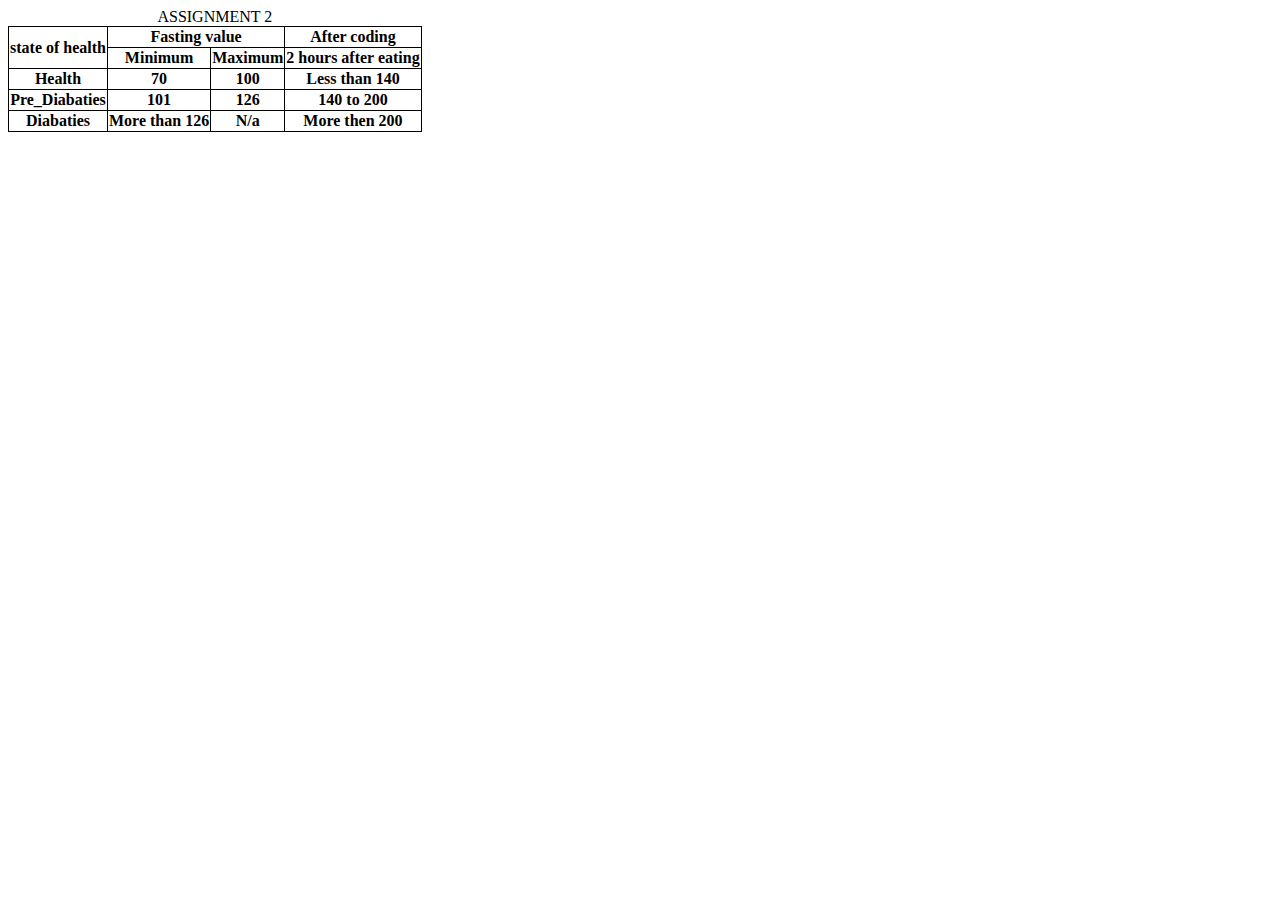
<file: responcive gallery/index.html>
<!DOCTYPE html>
<html lang="en">
<head>
    <meta charset="UTF-8">
    <meta http-equiv="X-UA-Compatible" content="IE=edge">
    <meta name="viewport" content="width=device-width, initial-scale=1.0">
    <title>Document</title>
    <style>
        table,td,th{
            border: 1px solid black;
            border-collapse: collapse;
        }
    </style>
</head>
<body>
    <table>
        <thead>
            <caption>ASSIGNMENT 2</caption>
        </thead>
        <TBODY>
            <tr>
                <th rowspan="2">state of health</th>
                <th colspan="2">Fasting value</th>
                <th>After coding</th>
            </tr>
            <tr>
                <th>Minimum</th>
                <th>Maximum</th>
                <th>2 hours after eating</th>
            </tr>
            <tr>
                <th>Health</th>
                <th>70</th>
                <th>100</th>
                <th>Less than 140</th>
            </tr>
            <tr>
                <th>Pre_Diabaties</th>
                <th>101</th>
                <th>126</th>
                <th>140 to 200</th>
            </tr>
            <tr>
                <th>Diabaties</th>
                <th>More than 126</th>
                <th>N/a</th>
                <th>More then 200</th>
            </tr>
        </TBODY>
    </table>
</body>
</html>
</file>
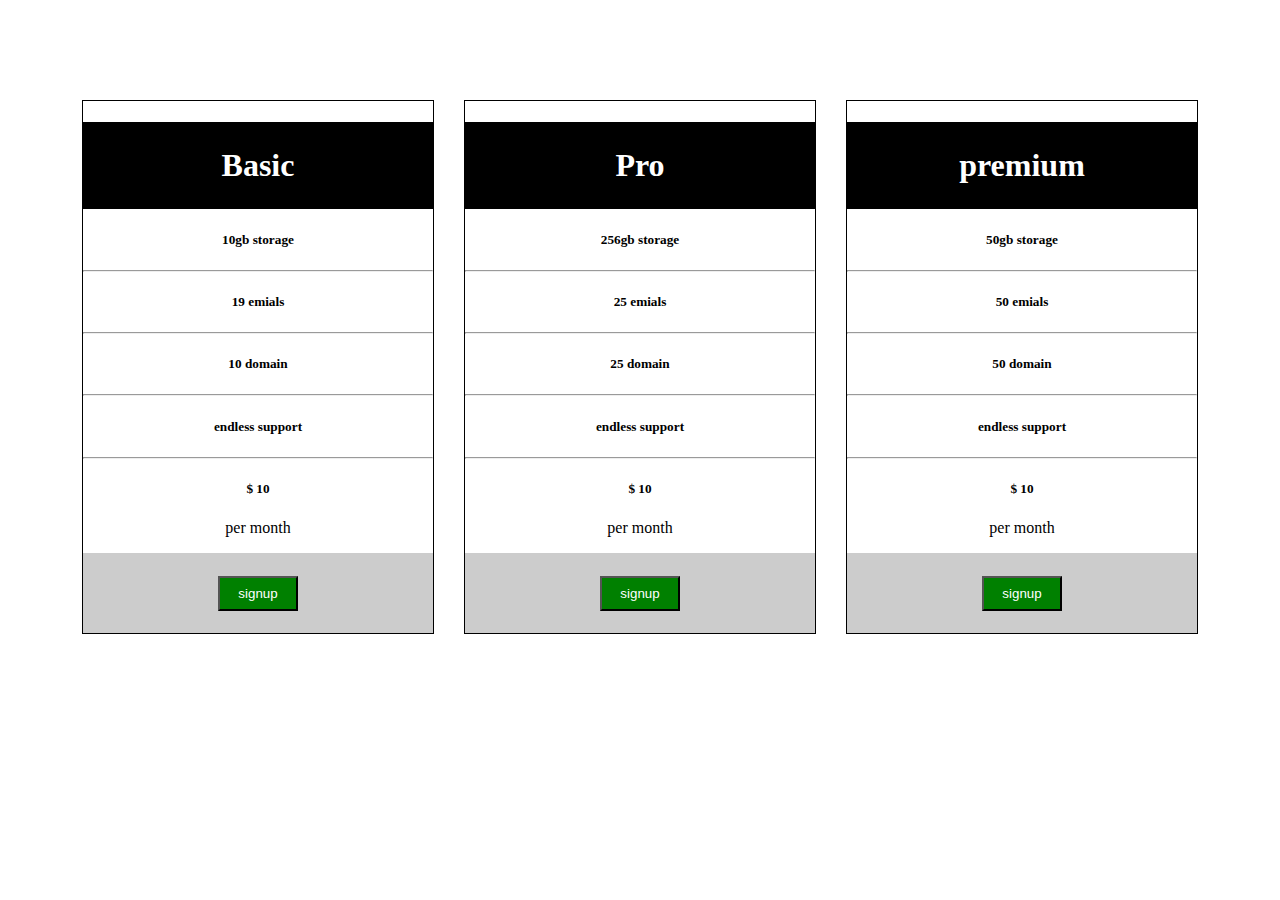
<file: flex/assignment -1/index.html>
<!DOCTYPE html>
<html lang="en">
<head>
    <meta charset="UTF-8">
    <meta http-equiv="X-UA-Compatible" content="IE=edge">
    <meta name="viewport" content="width=device-width, initial-scale=1.0">
    <title>pricing page</title>
    <link rel="stylesheet" href="style.css">
</head>
<body>
    <div class="containor">
        <div class="box">
            <div class="color">
                <h1>Basic</h1>
            </div>
            <h5>10gb storage</h5>
            <hr>
            <h5>19 emials</h5>
            <hr>
            <h5>10 domain</h5>
            <hr>
            <h5>endless support</h5>
            <hr>
            <div class="prize">
                <h5>$ 10</h5>
                <p>per month</p>
             </div>
            
             <div class="signup">
                <button class="oo">signup</button>
            </div>
        </div>
        <div class="box">
            <div class="color">
                <h1>Pro</h1>
            </div>
                <h5>256gb storage</h5>
                <hr>
                <h5>25 emials</h5>
                <hr>
                <h5>25 domain</h5>
                <hr>
                <h5>endless support</h5>
                <hr>
                <div class="prize">
                    <h5>$ 10</h5>
                    <p>per month</p>
                 </div>
                
                 <div class="signup">
                    <button class="oo">signup</button>
                </div>
            
        </div>
        <div class="box">
            <div class="color">
                <h1>premium</h1>
            </div>
                <h5>50gb storage</h5>
                <hr>
                <h5>50 emials</h5>
                <hr>
                <h5>50 domain</h5>
                <hr>
                <h5>endless support</h5>
                <hr>
            <div class="prize">
                <h5>$ 10</h5>
                <p>per month</p>
             </div>
             <div class="signup">
                <button class="oo">signup</button>
            </div>
            
        </div>
    </div>
</body>
</html>
</file>
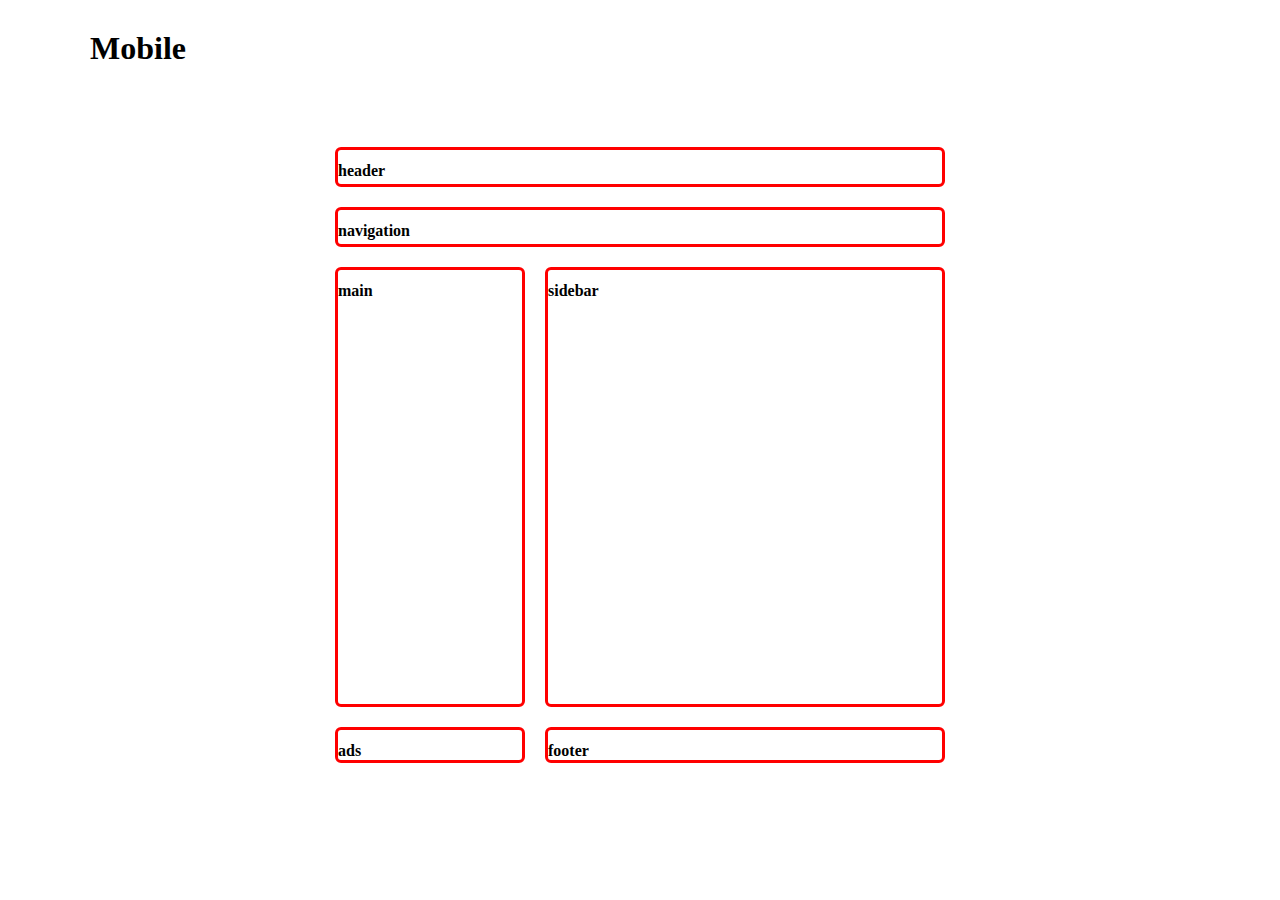
<file: grid/assignment-2/index.html>
<!DOCTYPE html>
<html lang="en">
<head>
    <meta charset="UTF-8">
    <meta http-equiv="X-UA-Compatible" content="IE=edge">
    <meta name="viewport" content="width=device-width, initial-scale=1.0">
    <title>Document</title>
    <link rel="stylesheet" href="style.css">
</head>
<body>
    <h1>Mobile</h1>
    <div class="containor">
        <!-- <h1>Mobile</h1> -->
        <div class="box" id="box-1"><h4>header</h4></div>
        <div class="box" id="box-2"><h4>navigation</h4></div>
        <div class="box" id="box-3"><h4>main</h4></div>
        <div class="box" id="box-4"><h4>sidebar</h4></div>
        <div class="box" id="box-5"><h4>ads</h4></div>
        <div class="box" id="box-6"><h4>footer</h4></div>
    </div>
    <script src="script.js"></script>
</body>
</html>
</file>
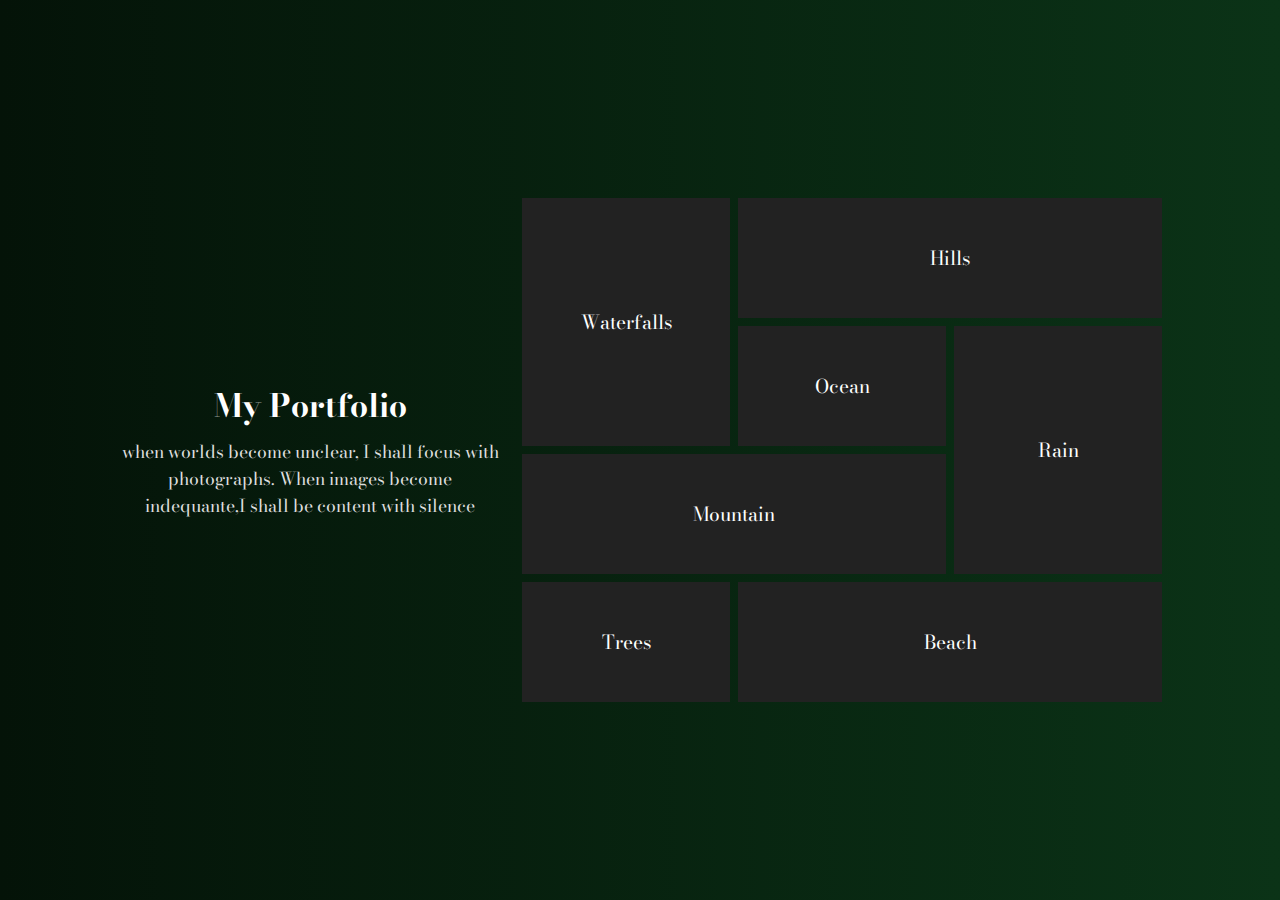
<file: projects/portfolio/index.html>
<!DOCTYPE html>
<html lang="en">
<head>
    <meta charset="UTF-8">
    <meta http-equiv="X-UA-Compatible" content="IE=edge">
    <meta name="viewport" content="width=device-width, initial-scale=1.0">
    <title>Portfoliyo</title>
    <link rel="stylesheet" href="style.css">
</head>
<body>
    <div class="containor">
        <div class="left-text">
            <h3 class="heading">My Portfolio</h3>
            <p class="subheading">when worlds become unclear, I shall focus with photographs. When images become indequante,I shall be content with silence</p>
        </div>
        <div class="gallery">
            <div class="box row-2" style="background-image: url(https://images.unsplash.com/photo-1433086966358-54859d0ed716?ixlib=rb-4.0.3&ixid=MnwxMjA3fDB8MHxwaG90by1wYWdlfHx8fGVufDB8fHx8&auto=format&fit=crop&w=687&q=80);">Waterfalls</div>
            <div class="box col-2" style="background-image: url(https://images.unsplash.com/photo-1470071459604-3b5ec3a7fe05?ixlib=rb-4.0.3&ixid=MnwxMjA3fDB8MHxwaG90by1wYWdlfHx8fGVufDB8fHx8&auto=format&fit=crop&w=1574&q=80);">Hills</div>
            <div class="box" style="background-image: url(https://images.unsplash.com/photo-1497449493050-aad1e7cad165?ixlib=rb-4.0.3&ixid=MnwxMjA3fDB8MHxwaG90by1wYWdlfHx8fGVufDB8fHx8&auto=format&fit=crop&w=765&q=80);">Ocean</div>
            <div class="box row-2" style="background-image: url(https://images.unsplash.com/photo-1534088568595-a066f410bcda?ixlib=rb-4.0.3&ixid=MnwxMjA3fDB8MHxwaG90by1wYWdlfHx8fGVufDB8fHx8&auto=format&fit=crop&w=751&q=80);">Rain</div>
            <div class="box col-2" style="background-image: url(https://images.unsplash.com/photo-1519681393784-d120267933ba?ixlib=rb-4.0.3&ixid=MnwxMjA3fDB8MHxwaG90by1wYWdlfHx8fGVufDB8fHx8&auto=format&fit=crop&w=1470&q=80);">Mountain</div>
            <div class="box" style="background-image: url(https://images.unsplash.com/photo-1503785640985-f62e3aeee448?ixlib=rb-4.0.3&ixid=MnwxMjA3fDB8MHxwaG90by1wYWdlfHx8fGVufDB8fHx8&auto=format&fit=crop&w=1474&q=80);">Trees</div>
            <div class="box col-2" style="background-image: url(https://images.unsplash.com/photo-1471922694854-ff1b63b20054?ixlib=rb-4.0.3&ixid=MnwxMjA3fDB8MHxwaG90by1wYWdlfHx8fGVufDB8fHx8&auto=format&fit=crop&w=2072&q=80);">Beach</div>
        </div>





    </div>
</body>
</html>
</file>
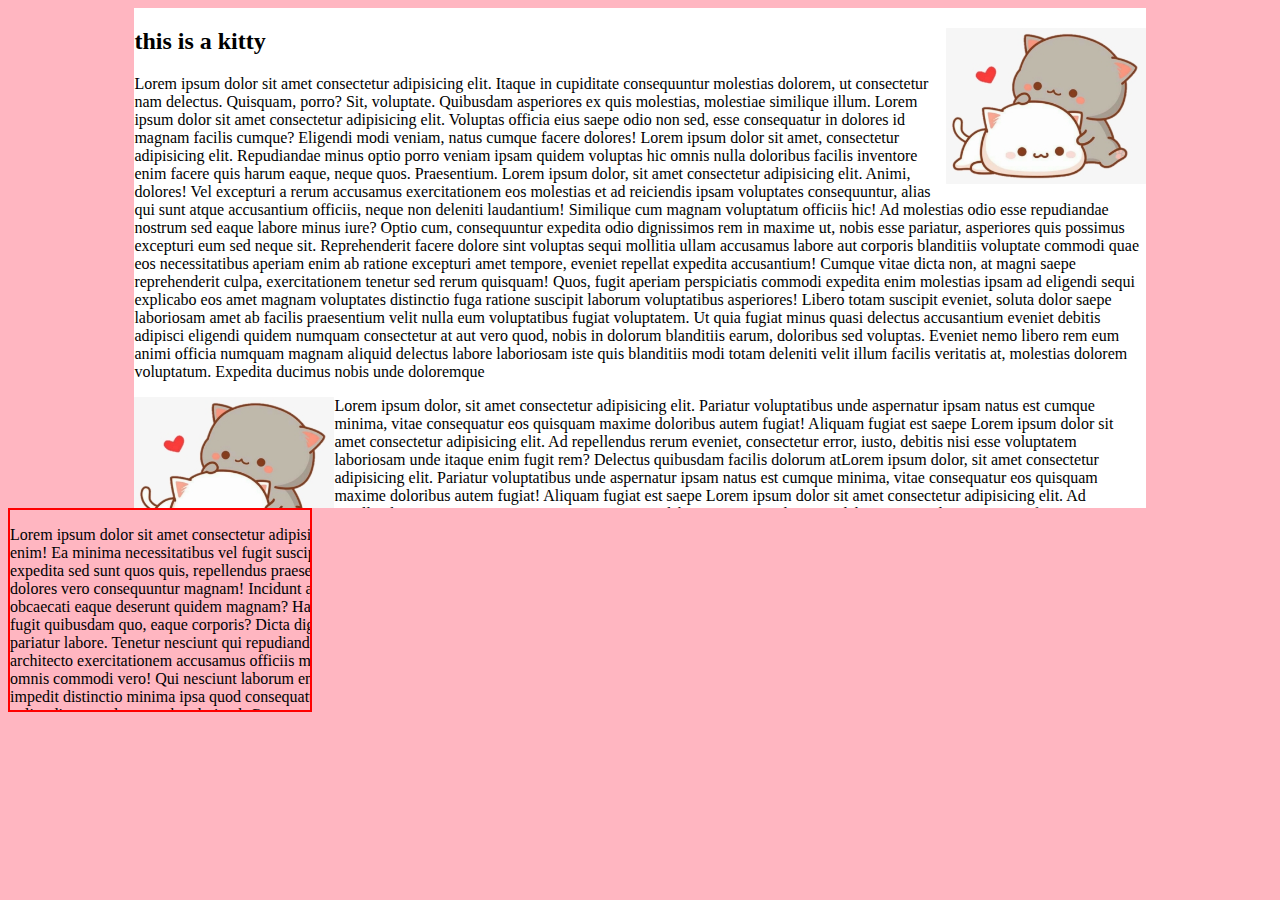
<file: kitties/kitties.html>
<!DOCTYPE html>
<html lang="en">
<head>
    <meta charset="UTF-8">
    <meta http-equiv="X-UA-Compatible" content="IE=edge">
    <meta name="viewport" content="width=device-width, initial-scale=1.0">
    <title>kitties</title>
    <link rel="stylesheet" href="kitties.css">
</head>
<body>
    <div class="container">
        <div class="text-box">
            <img  class="kitty" src="kitty.png" alt="kitty photo">
            <div class="text-heading">
                <h2>this is a kitty</h2>
                 <p class="top-heading" >Lorem ipsum dolor sit amet consectetur adipisicing elit. Itaque in cupiditate consequuntur molestias dolorem, ut consectetur nam delectus. Quisquam, porro? Sit, voluptate. Quibusdam asperiores ex quis molestias, molestiae similique illum. Lorem ipsum dolor sit amet consectetur adipisicing elit. Voluptas officia eius saepe odio non sed, esse consequatur in dolores id magnam facilis cumque? Eligendi modi veniam, natus cumque facere dolores! Lorem ipsum dolor sit amet, consectetur adipisicing elit. Repudiandae minus optio porro veniam ipsam quidem voluptas hic omnis nulla doloribus facilis inventore enim facere quis harum eaque, neque quos. Praesentium. Lorem ipsum dolor, sit amet consectetur adipisicing elit. Animi, dolores! Vel excepturi a rerum accusamus exercitationem eos molestias et ad reiciendis ipsam voluptates consequuntur, alias qui sunt atque accusantium officiis, neque non deleniti laudantium! Similique cum magnam voluptatum officiis hic! Ad molestias odio esse repudiandae nostrum sed eaque labore minus iure? Optio cum, consequuntur expedita odio dignissimos rem in maxime ut, nobis esse pariatur, asperiores quis possimus excepturi eum sed neque sit. Reprehenderit facere dolore sint voluptas sequi mollitia ullam accusamus labore aut corporis blanditiis voluptate commodi quae eos necessitatibus aperiam enim ab ratione excepturi amet tempore, eveniet repellat expedita accusantium! Cumque vitae dicta non, at magni saepe reprehenderit culpa, exercitationem tenetur sed rerum quisquam! Quos, fugit aperiam perspiciatis commodi expedita enim molestias ipsam ad eligendi sequi explicabo eos amet magnam voluptates distinctio fuga ratione suscipit laborum voluptatibus asperiores! Libero totam suscipit eveniet, soluta dolor saepe laboriosam amet ab facilis praesentium velit nulla eum voluptatibus fugiat voluptatem. Ut quia fugiat minus quasi delectus accusantium eveniet debitis adipisci eligendi quidem numquam consectetur at aut vero quod, nobis in dolorum blanditiis earum, doloribus sed voluptas. Eveniet nemo libero rem eum animi officia numquam magnam aliquid delectus labore laboriosam iste quis blanditiis modi totam deleniti velit illum facilis veritatis at, molestias dolorem voluptatum. Expedita ducimus nobis unde doloremque</p>
            </div>
           
            <img class="bottam-kitty" src="kitty.png" alt="kitty">
            <p>Lorem ipsum dolor, sit amet consectetur adipisicing elit. Pariatur voluptatibus unde aspernatur ipsam natus est cumque minima, vitae consequatur eos quisquam maxime doloribus autem fugiat! Aliquam fugiat est saepe Lorem ipsum dolor sit amet consectetur adipisicing elit. Ad repellendus rerum eveniet, consectetur error, iusto, debitis nisi esse voluptatem laboriosam unde itaque enim fugit rem? Delectus quibusdam facilis dolorum atLorem ipsum dolor, sit amet consectetur adipisicing elit. Pariatur voluptatibus unde aspernatur ipsam natus est cumque minima, vitae consequatur eos quisquam maxime doloribus autem fugiat! Aliquam fugiat est saepe Lorem ipsum dolor sit amet consectetur adipisicing elit. Ad repellendus rerum eveniet, consectetur error, iusto, debitis nisi esse voluptatem laboriosam unde itaque enim fugit rem? Delectus quibusdam facilis dolorum atLorem ipsum dolor, sit amet consectetur adipisicing elit. Pariatur voluptatibus unde aspernatur ipsam natus est cumque minima, vitae consequatur eos quisquam maxime doloribus autem fugiat! Aliquam fugiat est saepe Lorem ipsum dolor sit amet consectetur adipisicing elit. Ad repellendus rerum eveniet, consectetur error, iusto, debitis nisi esse voluptatem laboriosam unde itaque enim fugit rem? Delectus quibusdam facilis dolorum atLorem ipsum dolor, sit amet consectetur adipisicing elit. Pariatur voluptatibus unde aspernatur ipsam natus est cumque minima, vitae consequatur eos quisquam maxime doloribus autem fugiat! Aliquam fugiat est saepe Lorem ipsum dolor sit amet consectetur adipisicing elit. Ad repellendus rerum eveniet, consectetur error, iusto, debitis nisi esse voluptatem laboriosam unde itaque enim fugit rem? Delectus quibusdam facilis dolorum at Lorem ipsum dolor sit amet, consectetur adipisicing elit. Ut reiciendis facere, voluptatum tempore sequi deleniti velit sed vel dignissimos quisquam eveniet fugiat accusamus quas animi doloremque! Vel, sint quasi! Nesciunt veniam cupiditate, quidem perferendis dolorem, nulla harum id corrupti saepe dolorum officia ullam facere. Necessitatibus sapiente corrupti neque odio vero, molestiae hic? Totam harum assumenda esse, corporis aliquam, mollitia, excepturi voluptate unde illo ullam repudiandae! Vitae ex autem veritatis, dicta suscipit nihil illo nobis ad iure qui quod quidem ea eius repellendus eveniet earum facere voluptatibus adipisci incidunt. Aperiam dolor dolores vel accusantium voluptas veniam repellat quia, non voluptatum quidem enim ducimus inventore laudantium officia ipsum provident molestias minima beatae. Consequuntur aliquam quas rem vel fugiat? Ea et, blanditiis nihil illum minima voluptatibus deleniti esse, totam optio, cum quos nisi. Explicabo sequi iusto labore ab accusantium aperiam mollitia, blanditiis laboriosam, et quos tenetur at corporis nam nesciunt quaerat ducimus quia in reprehenderit pariatur veniam deserunt molestias quae! Recusandae quisquam veniam molestias. Modi inventore id similique ab blanditiis recusandae, voluptatum accusamus voluptatibus, explicabo reiciendis ullam exercitationem accusantium enim, vel eveniet? Facere soluta, possimus repellendus, laboriosam eveniet earum atque laudantium iste eum iure deserunt sit, culpa velit debitis? Asperiores doloremque quis cum consequatur sapiente nostrum voluptatibus aperiam ea distinctio? Quisquam laborum accusamus voluptatibus omnis consequatur perferendis iste, laudantium nemo porro harum sit veniam, commodi distinctio pariatur quaerat quidem, accusantium cupiditate doloribus. Totam mollitia nobis omnis odit ex dolor enim esse aut repudiandae autem repellat quia, blanditiis, voluptatum unde corporis, nesciunt ipsa architecto a eius deserunt quos rem praesentium maxime molestiae. Voluptatum sequi nesciunt est fugit hic sint reprehenderit, vero incidunt minima ea eum. Suscipit rerum modi in magnam eos. Sunt, perferendis nesciunt tenetur perspiciatis maiores quos voluptatem accusantium asperiores quo deserunt ullam atque veniam animi tempora repudiandae dignissimos aut exercitationem suscipit. Amet laborum ex adipisci omnis soluta quam numquam assumenda, voluptas architecto perferendis debitis, saepe neque esse! Praesentium officiis unde  </p>
            
        </div>
    </div>
    <div class="text-wrapper">
        <p class="lorem">Lorem ipsum dolor sit amet consectetur adipisicing elit. Iste, accusamus enim! Ea minima necessitatibus vel fugit suscipit, quaerat, quasi totam expedita sed sunt quos quis, repellendus praesentium asperiores laudantium dolores vero consequuntur magnam! Incidunt architecto sunt non perspiciatis obcaecati eaque deserunt quidem magnam? Harum ducimus delectus culpa fugit quibusdam quo, eaque corporis? Dicta dignissimos et officia ex, dolore pariatur labore. Tenetur nesciunt qui repudiandae quis exercitationem. Est architecto exercitationem accusamus officiis minima, reprehenderit non omnis commodi vero! Qui nesciunt laborum enim dolorum soluta neque impedit distinctio minima ipsa quod consequatur perferendis laudantium a velit odit, aut culpa reprehenderit ad. Cumque amet doloribus temporibus tempore, ratione officia odit repellendus facere illo? Expedita consectetur quos nisi provident dolore, reprehenderit modi aliquam corrupti nobis necessitatibus dolores sapiente fugiat veniam saepe odit animi quidem laborum sint ullam quis fuga repellat quam molestiae. Possimus qui a sequi corporis amet blanditiis atque earum, porro autem, ipsum ex ullam. Dicta esse iure repudiandae, eaque error excepturi non nulla similique illum consequatur. Earum necessitatibus molestiae placeat dolorem numquam, deleniti quam, natus nobis ducimus magni a eveniet rem voluptatibus sapiente excepturi! Nobis voluptate est aliquid minus fugiat optio ipsa doloremque, enim, excepturi voluptates, iste  </p>
    </div>
</body>
</html>
</file>
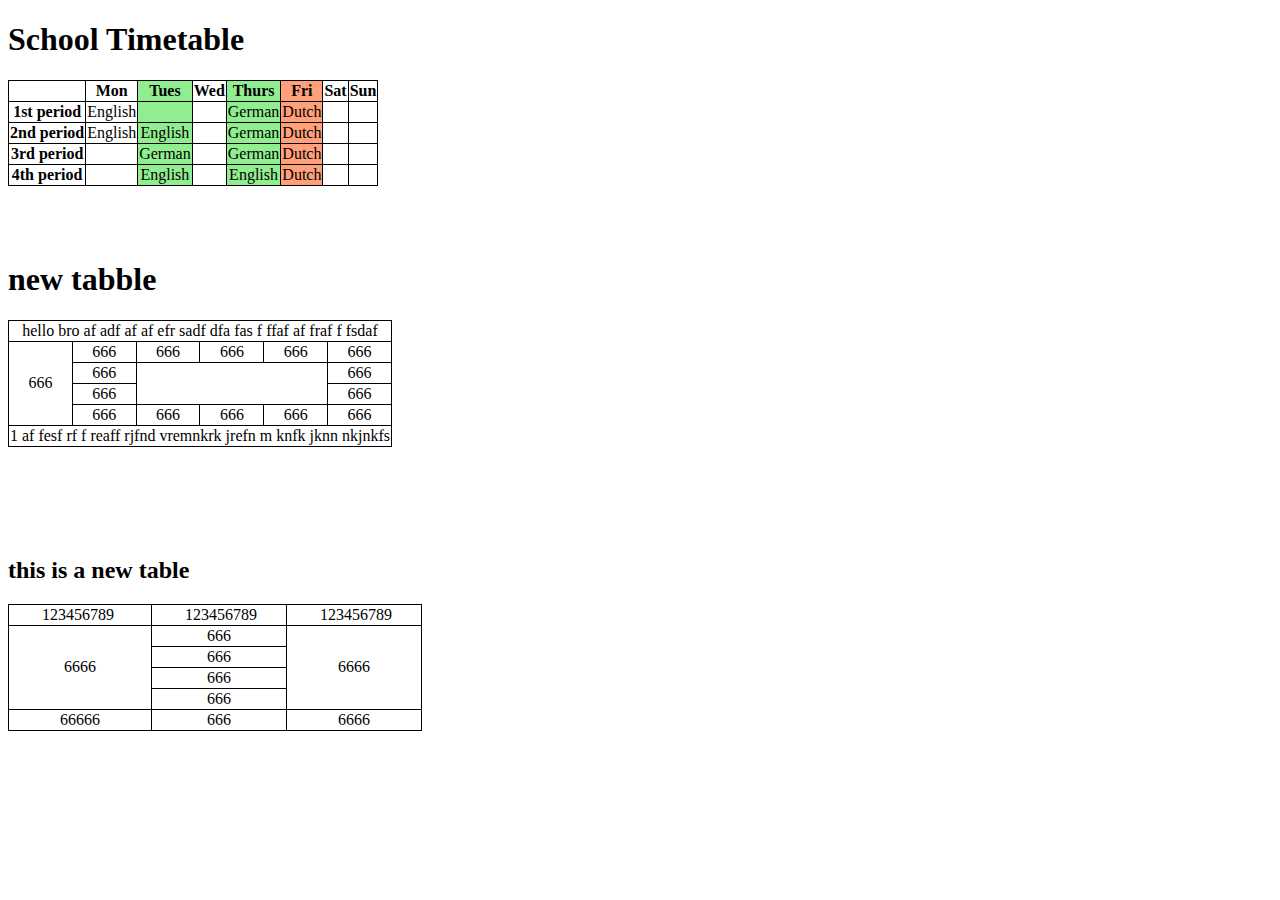
<file: responcive gallery/timetable.html>
<!DOCTYPE html>
<html lang="en">
<head>
    <meta charset="UTF-8">
    <meta http-equiv="X-UA-Compatible" content="IE=edge">
    <meta name="viewport" content="width=device-width, initial-scale=1.0">
    <title>Document</title>
    <style>
        table,th,td,tr{
            border: 1px solid black;
            border-collapse: collapse;
            text-align: center;
        }
    </style>
</head>
<body>
    <table>
        <colgroup>
            <col span="2">
            <col style="background-color: lightgreen;">
            <col>
            <col style="background-color: lightgreen;">
            <col style="background-color: lightsalmon;">
        </colgroup>
        <thead>
            <h1>School Timetable</h1>
        </thead>
        <tbody>
            <tr>
                <th></th>
                <th>Mon</th>
                <th style="background-color: lightgreen;">Tues</th>
                <th>Wed</th>
                <th style="background-color: lightgreen;">Thurs</th>
                <th style="background-color: lightsalmon;">Fri</th>
                <th>Sat</th>
                <th>Sun</th>
            </tr>
            <tr>
                <th>1st period</th>
                <td>English</td>
                <td style="background-color: lightgreen;"></td>
                <td></td>
                <td style="background-color: lightgreen;">German</td>
                <td style="background-color: lightsalmon;">Dutch</td>
                <td></td>
                <td></td>
            </tr>
            <tr>
                <th>2nd period</th>
                <td>English</td>
                <td style="background-color: lightgreen;">English</td>
                <td></td>
                <td style="background-color: lightgreen;">German</td>
                <td style="background-color: lightsalmon;">Dutch</td>
                <td></td>
                <td></td>
            </tr>
            <tr>
                <th>3rd period</th>
                <td></td>
                <td style="background-color: lightgreen;">German</td>
                <td></td>
                <td style="background-color: lightgreen;">German</td>
                <td style="background-color: lightsalmon">Dutch</td>
                <td></td>
                <td></td>
            </tr>
            <tr>
                <th>4th period</th>
                <td></td>
                <td style="background-color: lightgreen;">English</td>
                <td></td>
                <td style="background-color: lightgreen;" >English</td>
                <td style="background-color: lightsalmon;">Dutch</td>
                <td></td>
                <td></td>
            </tr>
        </tbody>
    </table>
    <br><br><br>
        <h1>new tabble</h1>
        <table>
            <thead>
                <tr>
                    <td colspan="6">hello bro af adf af af efr sadf  dfa fas f ffaf  af fraf f fsdaf </td>
                </tr>
            </thead>
            <tbody>
                <tr>
                    <td rowspan="4">666</td>
                    <td>666</td>
                    <td>666</td>
                    <td>666</td>
                    <td>666</td>
                    <td>666</td>
                </tr>
                <tr>
                    <td>666</td>
                    <td colspan="3" rowspan="2"></td>
                    <td>666</td>
                </tr>
                <tr>
                    <td>666</td>
                    <td>666</td>
                </tr>
                <tr>
                    <td>666</td>
                    <td>666</td>
                    <td>666</td>
                    <td>666</td>
                    <td>666</td>
                </tr>
                <tr>
                    <td colspan="6">1 af fesf rf f reaff rjfnd vremnkrk jrefn m knfk jknn nkjnkfs</td>
                </tr>
            </tbody>
        </table>
        <br><br><br><br><br>
        <h2>this is a new table</h2>
        <table>
            <thead>
                <tr>
                    <td>&nbsp;&nbsp;&nbsp;&nbsp;&nbsp;&nbsp;&nbsp;&nbsp;123456789 &nbsp;&nbsp;&nbsp;&nbsp;&nbsp;&nbsp;&nbsp;&nbsp;</td>
                    <td>&nbsp;&nbsp;&nbsp;&nbsp;&nbsp;&nbsp;&nbsp;&nbsp;123456789 &nbsp;&nbsp;&nbsp;&nbsp;&nbsp;&nbsp; </td>
                    <td>&nbsp;&nbsp;&nbsp;&nbsp;&nbsp;&nbsp;&nbsp;&nbsp;123456789 &nbsp;&nbsp;&nbsp;&nbsp;&nbsp;&nbsp; </td>
                </tr>
            </thead>
            <tbody>
                <tr>
                    <td rowspan="4">6666</td>
                    <td>666</td>
                    <td rowspan="4">6666</td>
                </tr>
                <tr>
                    <td>666</td>
                </tr>
                <tr>
                    <td>666</td>
                </tr>
                <tr>
                    <td>666</td>
                </tr>
                <tr>
                    <td>66666</td>
                    <td>666</td>
                    <td>6666</td>
                </tr>
            </tbody>
        </table>

</body>
</html>
</file>
<file: flex/assignment -1/style.css>
/* *{
    box-sizing: border-box;
    padding: 0;
    margin: 0;
} */
.containor{
    /* border: 3px solid black; */
    /* width: 70%; */
    margin-inline: auto;
    display: flex;
    flex-direction: row;
    column-gap: 30px;
    justify-content: center;
    align-items: center;
    /* height: 480px; */
    margin-top: 100px;

    
    /* justify-content: space-between; */

    /* background-color: pink; */
    
}
/* .color{
    background-color: black;
    color: white;
    height: 90px;
    text-align:center;
} */
.box{
    border: 1px solid black;
    width: 350px;
    text-align: center;
}
.box h1{
    background-color: black;
    color: white;
    padding-block: 25px;
}
.signup{
    background-color:#ccc;
    height: 80px;
    display: flex;
    justify-content: center;
    align-items: center;

    
}
.oo{
    background-color: green;
    height: 35px;
    width: 80px;
    color: white;
}
</file>
<file: grid/assignment-2/style.css>
*{
    margin: 0;
    padding: 0;
    box-sizing: border-box;
}
.containor{
    display: grid;
    justify-content: center;
    align-content: center;
    grid-template-columns: repeat(1,350px);
    grid-template-rows: repeat(7,70px);
    gap: 20px;
    margin-top: 80px;
}
body h1{
    margin-left: 90px;
    margin-top: 30px;
}
.box{
    border: 3px solid red;
    border-radius: 6px;
    text-align: start;
    padding-top: 12px;
}
#box-3{
    grid-row: 3/7;
}
.box{
    background-color: white;
}
@media only screen and (min-width:649px) {
    body{
        /* background-color: green; */
    }
    .containor{
        /* width: 40%; */
        grid-template-columns: repeat(3,190px);
        grid-template-rows: repeat(4,40px);
        /* grid-template-columns: 40px 80px; */
        /* justify-content: stretch; */
    }
    #box-1{
        grid-area: 1/1/2/4;
    }
    #box-2{
        grid-area: 2/1/3/4;
        
    }
    #box-4{
        grid-area: 3/2/22/-1;
        /* height: 550px; */
        
    }
    #box-3{
        grid-row: 3/22;
    }
    #box-6{
        grid-area: 22/2/23/4;
    }
   
}
@media only screen and (min-width:1345px){
    .containor{
        grid-template-columns: repeat(4,280px);
        grid-template-rows: repeat(4,40px);
    }
    #box-1{
        grid-area: 1/1/2/5;
    }
    #box-2{
        grid-area: 2/2/3/4;
        
    }
    #box-4{
        grid-area: 2/4/22/-1;
        /* height: 550px; */
        
    } 
    #box-3{
        grid-row: 2/22;
    }
     #box-6{
        grid-area: 22/2/23/4;
    }
    #box-5{
        grid-area: 3/2/22/4;
    }
    #box-6{
        grid-area: 22/1/23/5;
    }
}
</file>
<file: projects/portfolio/style.css>
@import url('https://fonts.googleapis.com/css2?family=Bodoni+Moda:wght@400;900&family=Poppins:wght@400;700&family=Roboto:wght@400;700&display=swap');
*{
    padding: 0;
    margin: 0;
    box-sizing: border-box;
}
body{
    font-family: 'Bodoni Moda', serif;
    font-size: 1.2rem;
}
.containor{
    min-height: 100vh;
    /* border: 3px solid green; */
    display: flex;
    justify-content: center;
    align-items: center;
    gap: 20px;
    background: linear-gradient(to right, #041308, #0b3317);
}
.left-text{
    flex-basis: 30%;
    /* border: 1px solid pink; */
}

.heading{
    color: white;
    font-size: 2rem;
    text-align: center;
}
.subheading{
    color: #ddd;
    text-align: center;
    margin-top: 8px;
    font-size: 1.1rem;
}
.gallery{
    flex-basis: 50%;
    /* border: 1px solid blue; */
    gap: 8px;
    display: grid;
    grid-template-columns: repeat(3,1fr);
    grid-auto-rows: 120px;
}
.box{
    background-size: cover;
    background-position: top;
    color: white;
    display: flex;
    justify-content: center;
    align-items: center;
    background-color: #222;
    background-blend-mode: hard-light;
}
.box:hover{
    background-color: #999;
    transition: all 1.3s ease-in-out;
    background-position: center;
    box-shadow: 0 0 4px #fff;
    cursor: pointer;
}
.row-2{
    grid-row: span 2;
}
.col-2{
    grid-column: span 2;
}
@media only screen and (max-width: 1155px){
    .containor{
        flex-direction: column;
    }
    .left-text{
        width: 30%;
    }
    .gallery{
        min-width: 50%;
        margin-top: 50px;
        gap: 25px;
    }
    .box{
        grid-column: span 3;
        grid-row: span 2;
        background-position: top;
        min-width: 500px;
    }
}
@media only screen and (max-width: 550px){
    .box{
        min-width: 350px;
    }
}
</file>
<file: kitties/kitties.css>
body{
    background-color: lightpink;
}

.container{
    width: 80%;
    height: 500px;
     margin-inline: auto;  /* is se saara text center me aajayega */
     background-color: white;
     overflow: auto;
}
.kitty{
    width: 200px;
    float: right;
    background-image: url();


}
.bottam-kitty{
    width: 200px;
    float: left;
}
.top-heading{
    /* clear: right; */

}
.text-wrapper{
    border: 2px solid red;
    width: 300px;
    height: 200px;
    overflow:auto;
}
.lorem{
    width: 500px;
}
</file>
